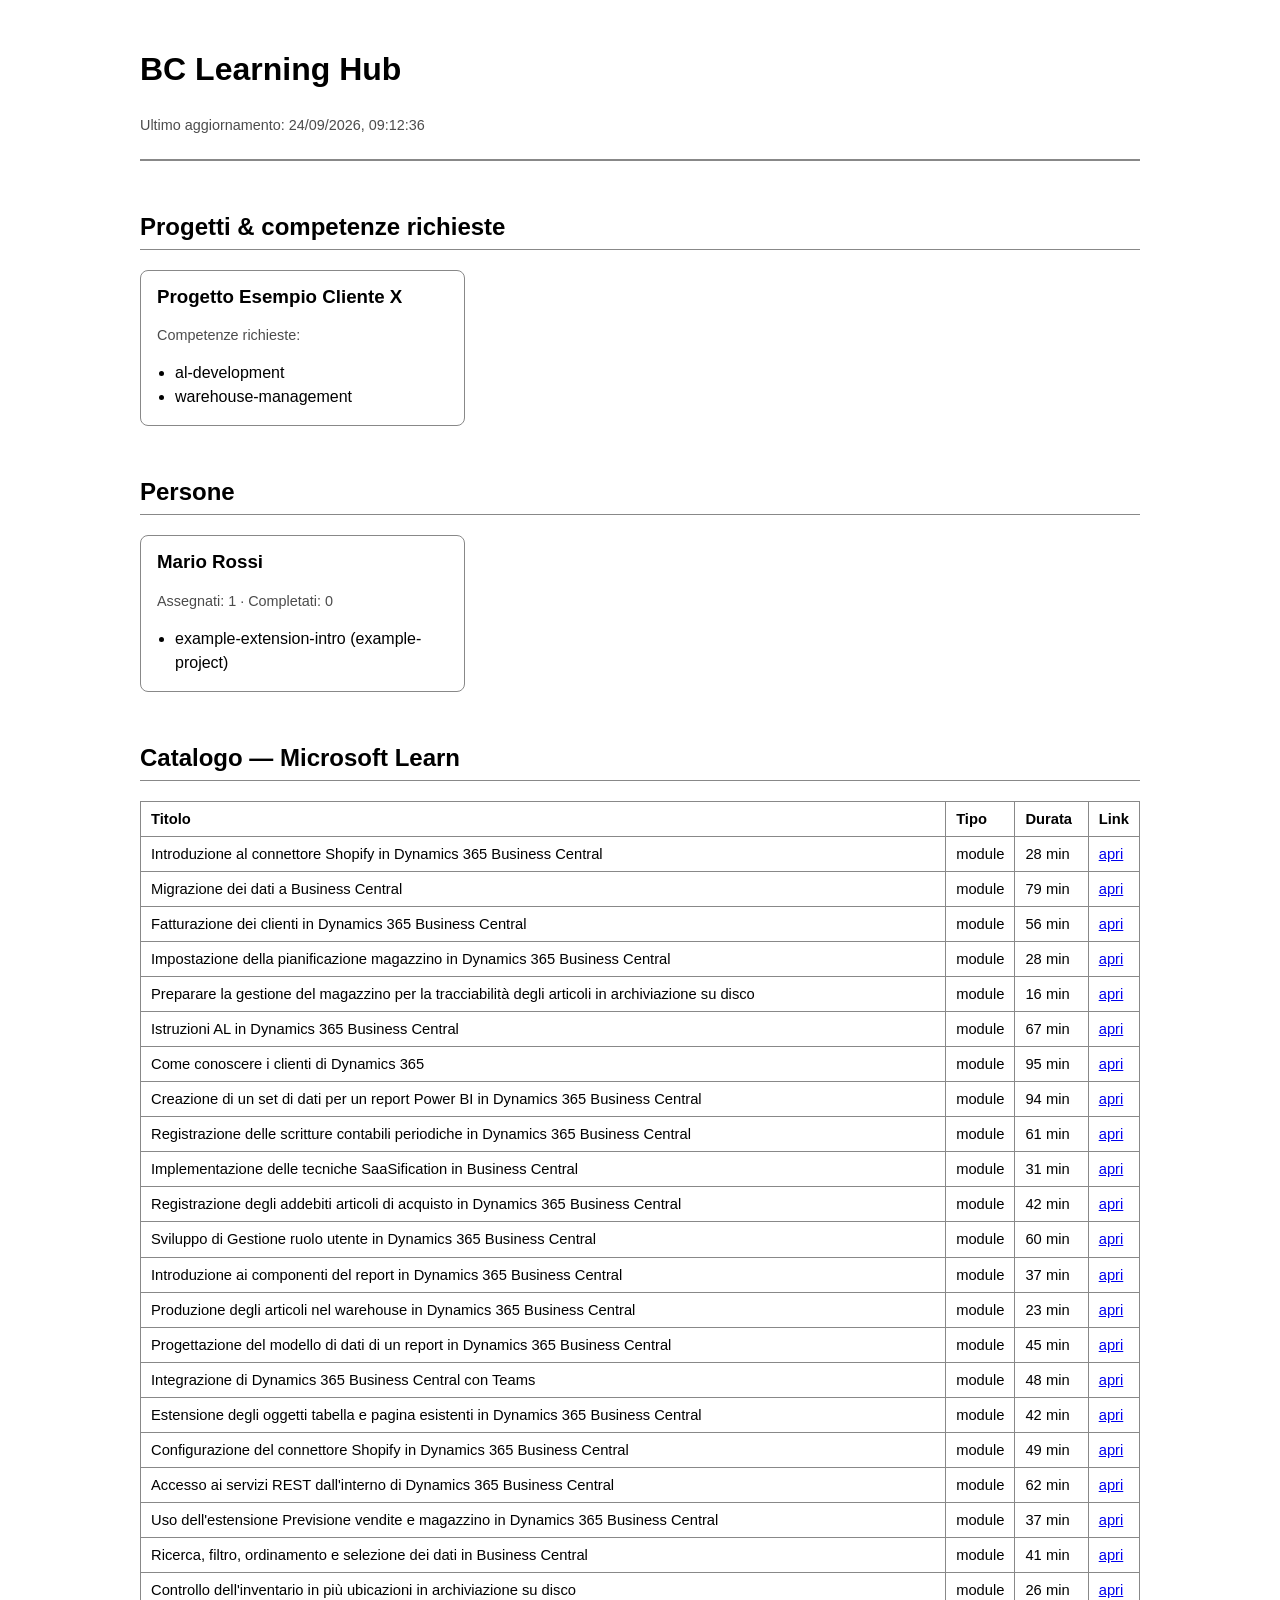
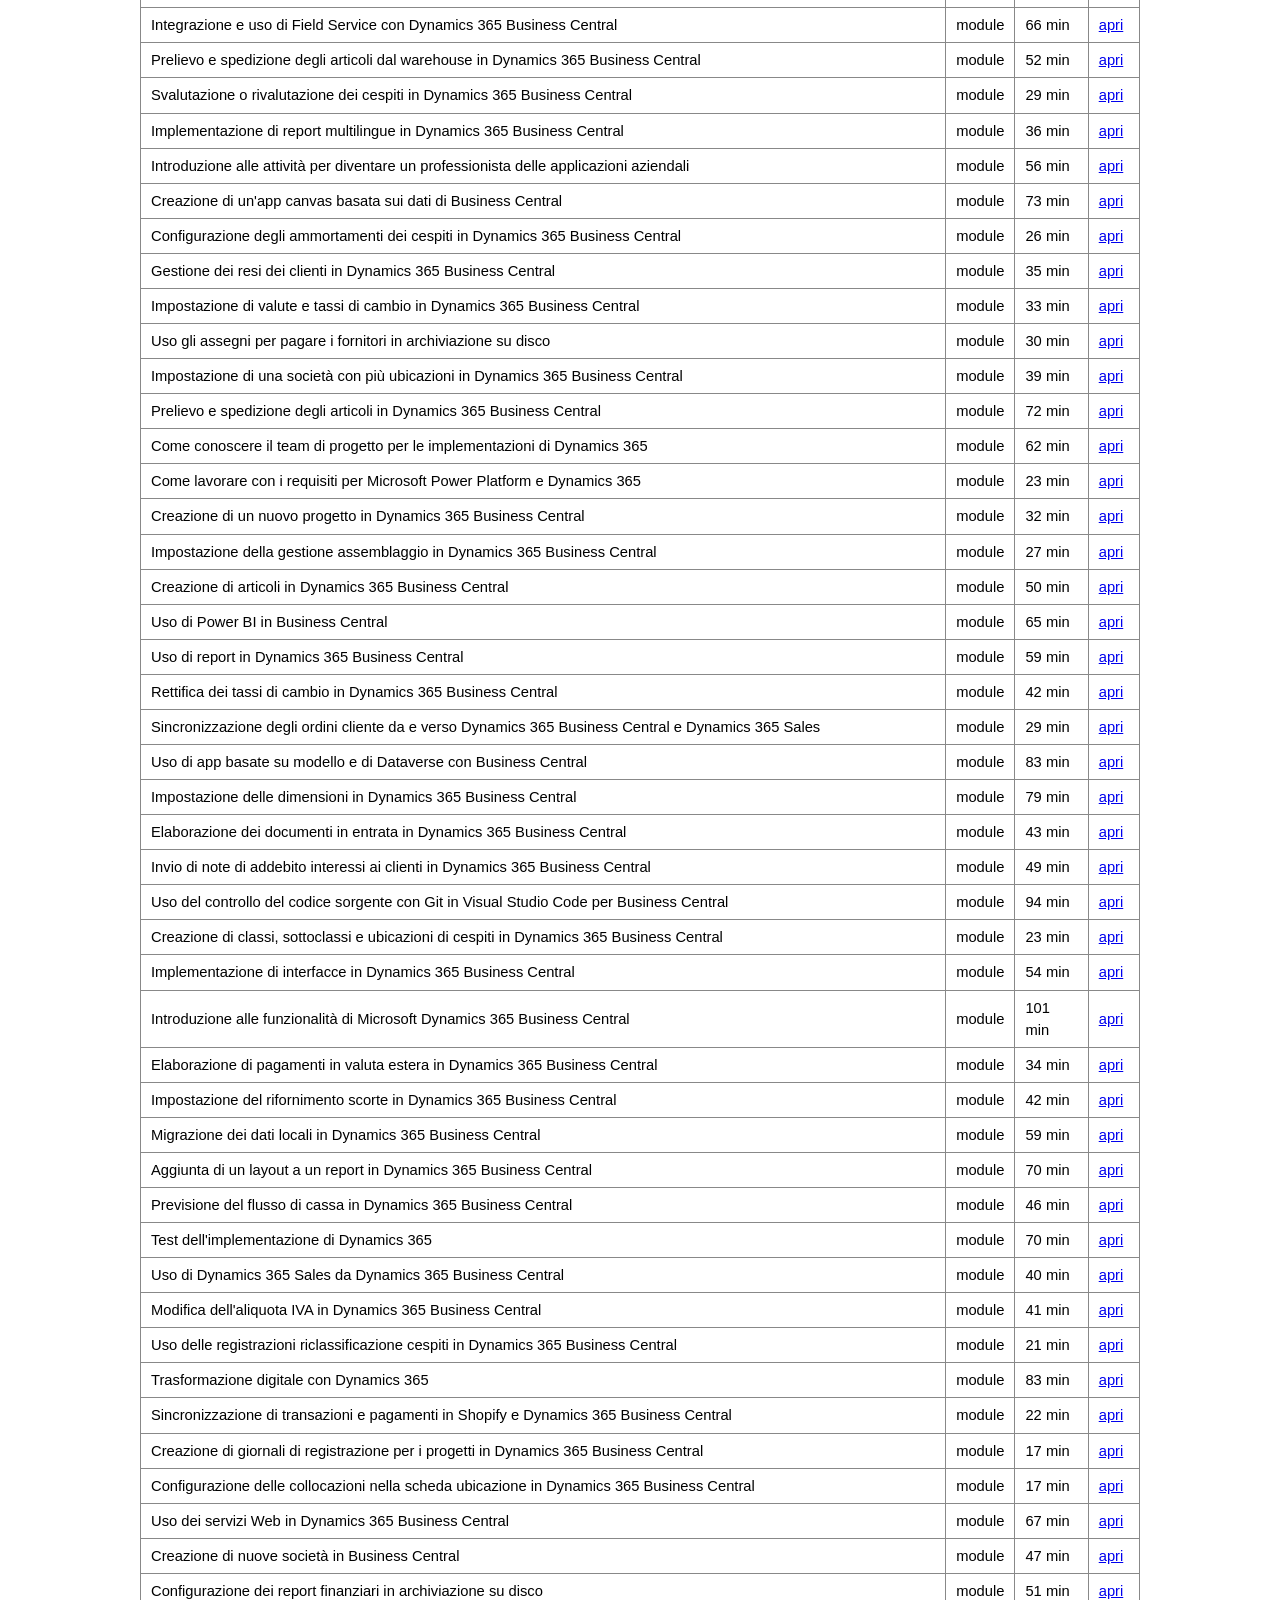
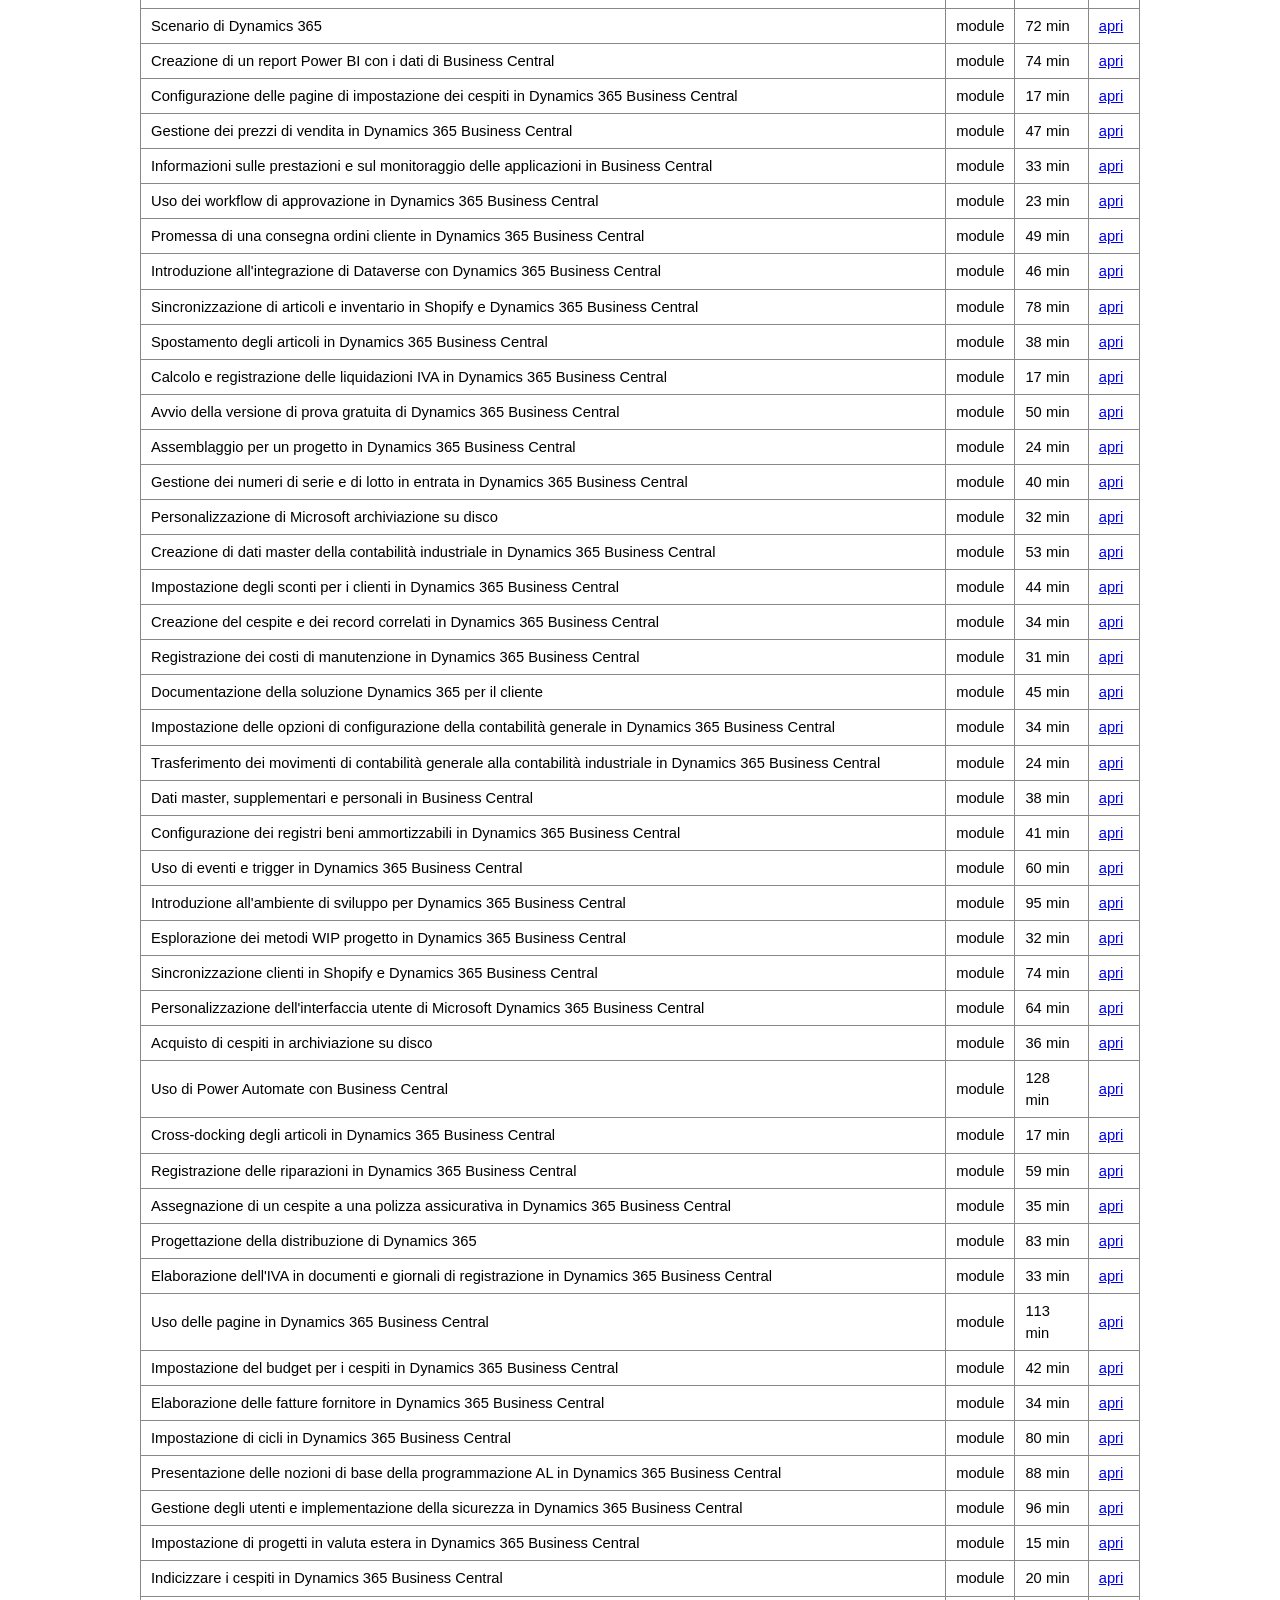
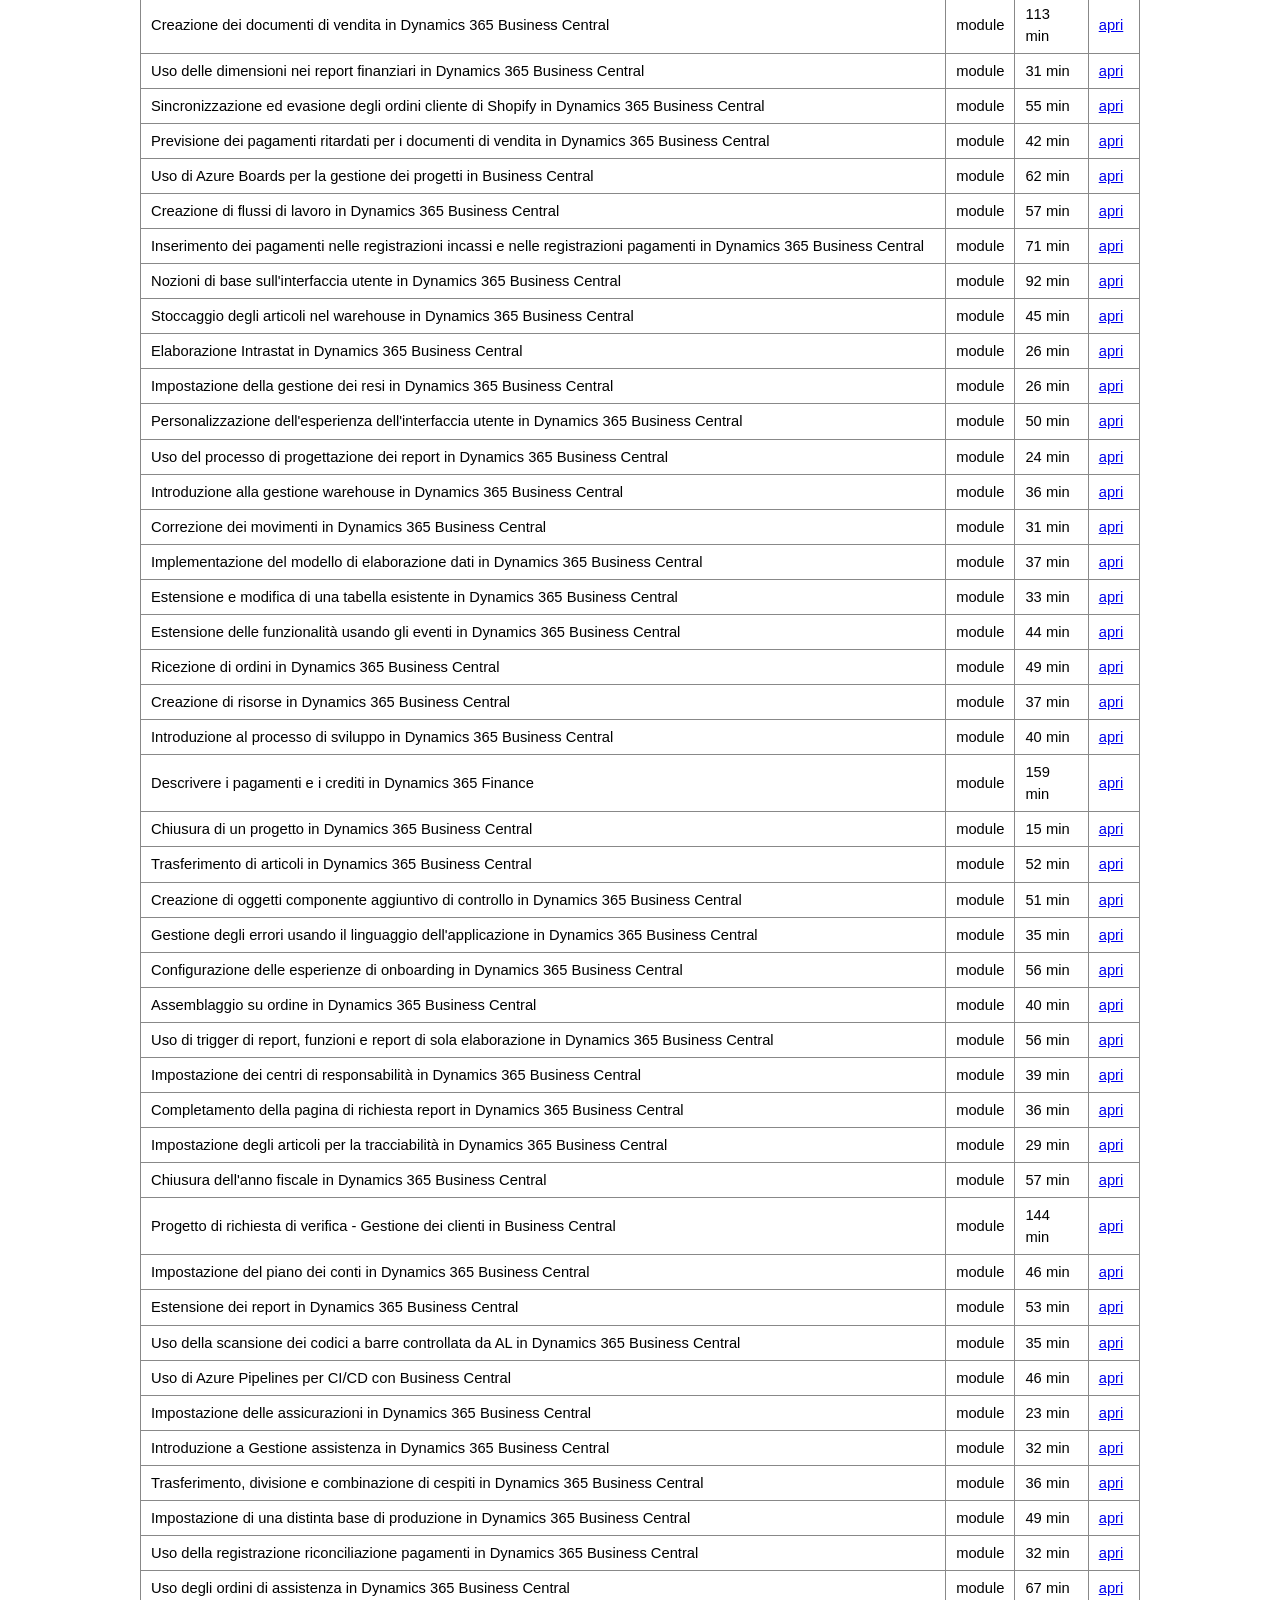
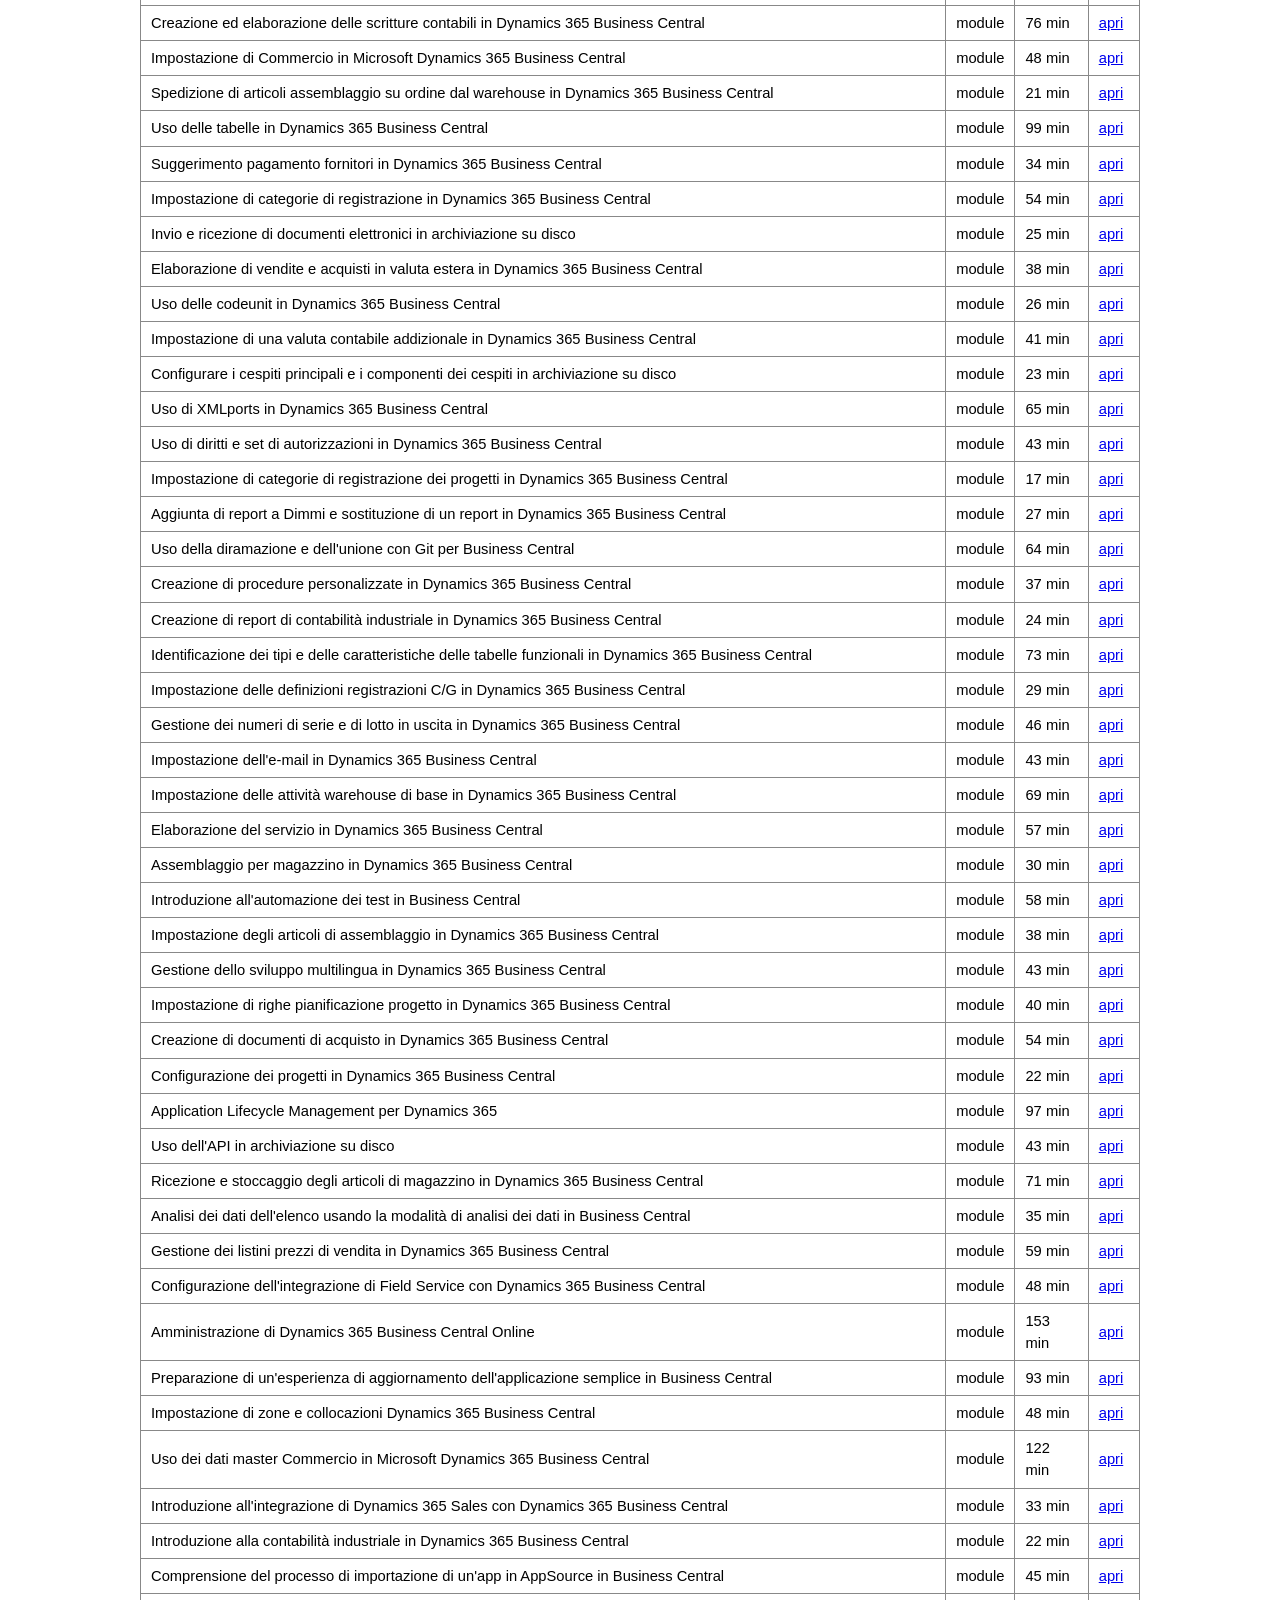
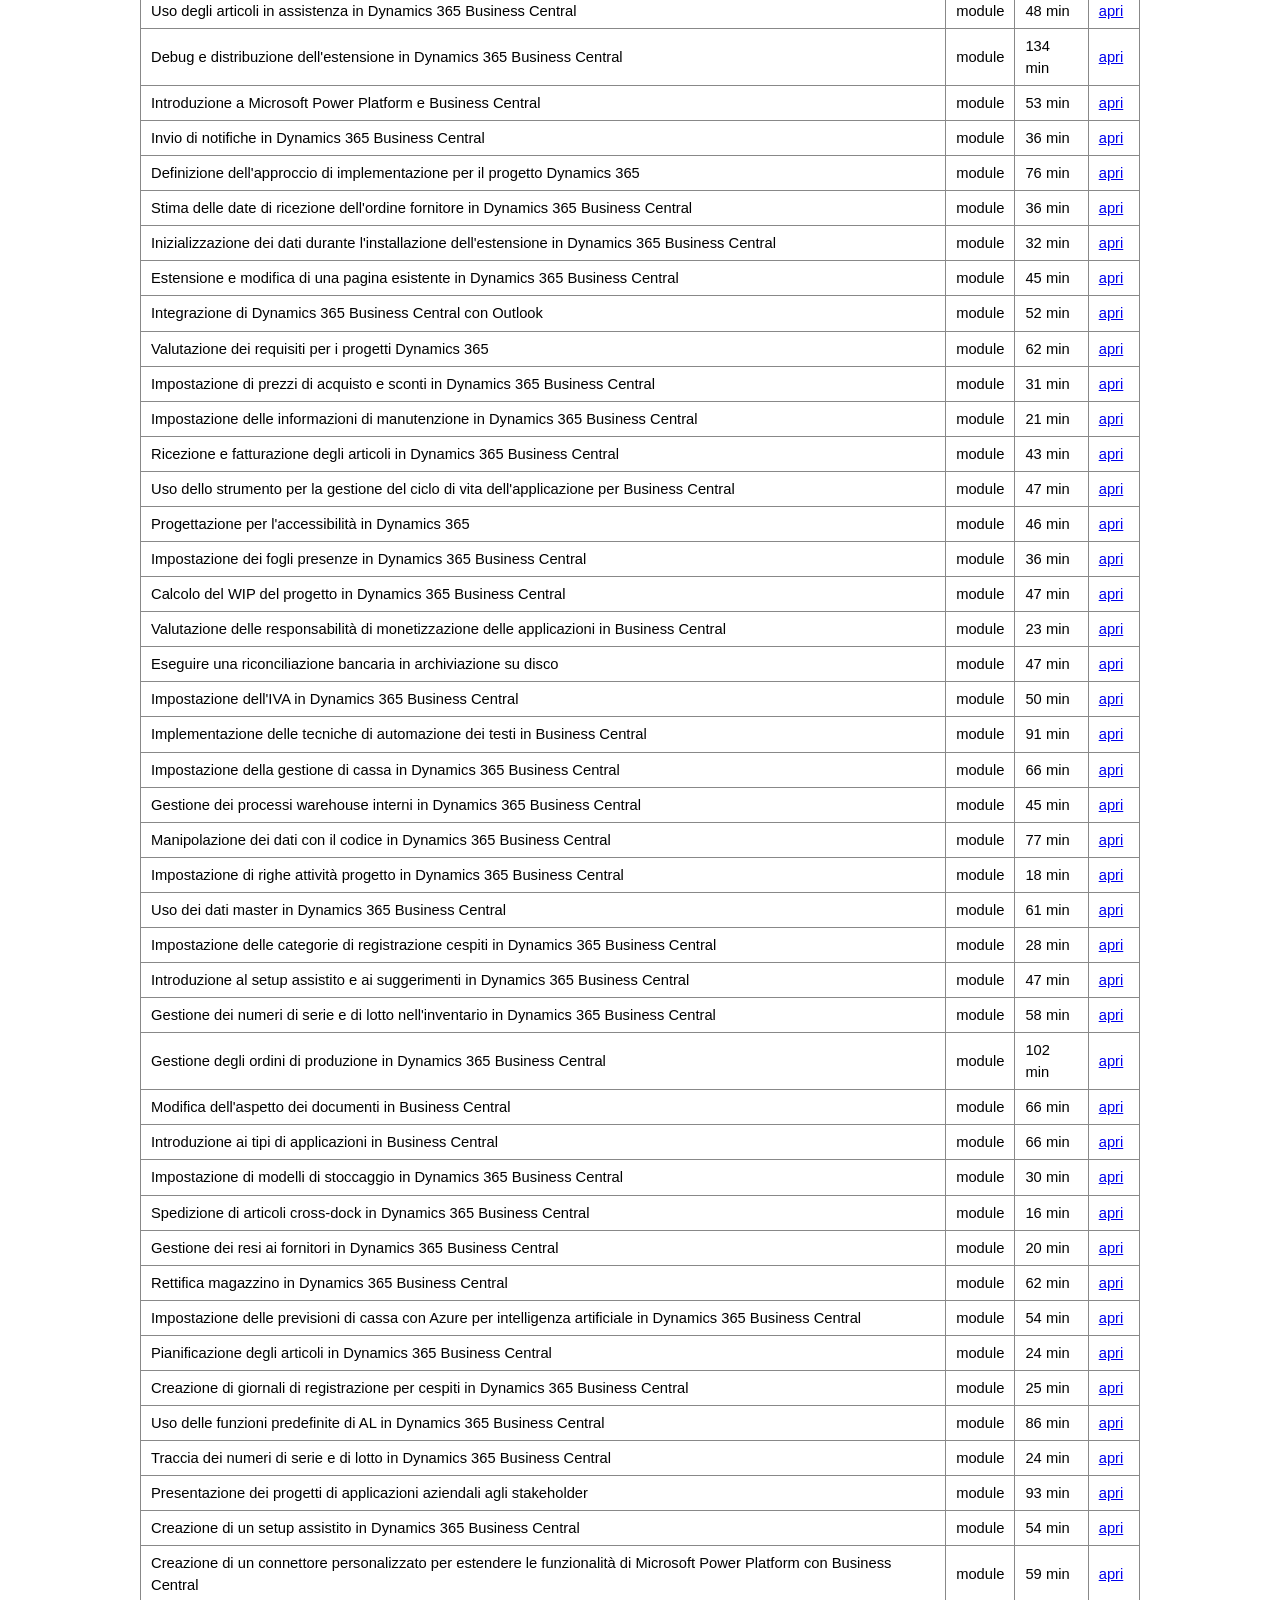
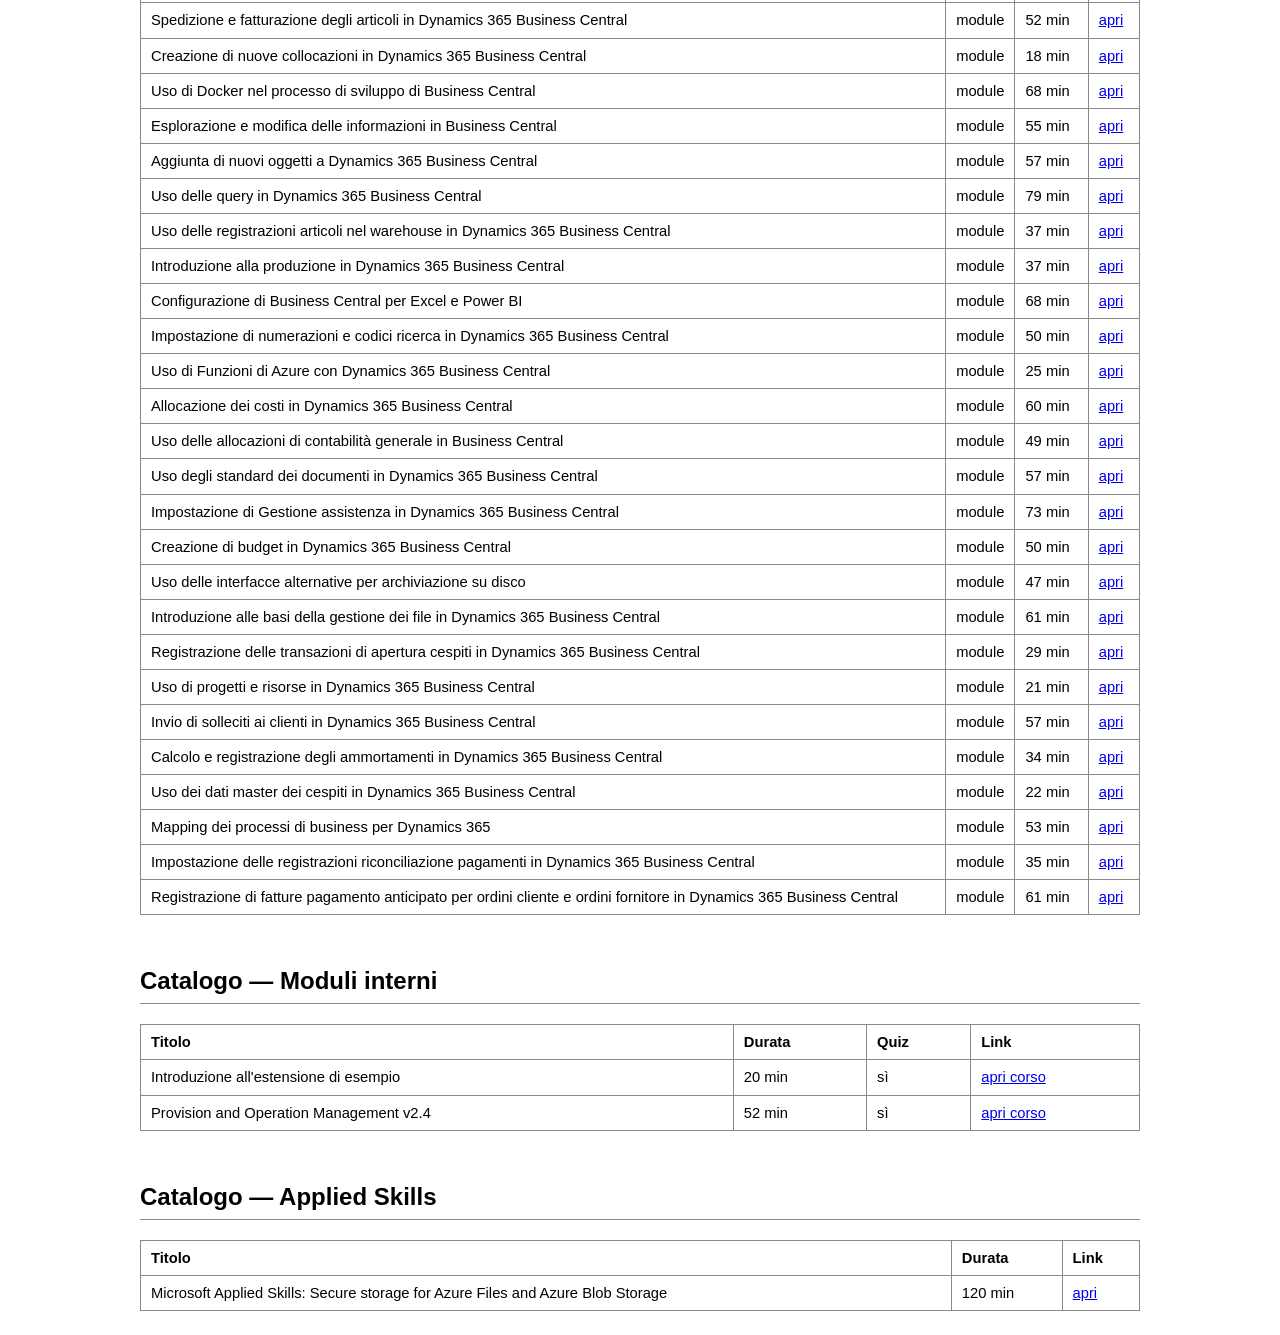
<file: site/index.html>
<!DOCTYPE html>
<html lang="it">
<head>
<meta charset="UTF-8">
<title>BC Learning Hub</title>
<link rel="stylesheet" href="style.css">
</head>
<body>
<header>
  <h1>BC Learning Hub</h1>
  <p id="generated-at" class="muted"></p>
</header>

<main>
  <section>
    <h2>Progetti &amp; competenze richieste</h2>
    <div id="projects" class="cards"></div>
  </section>

  <section>
    <h2>Persone</h2>
    <div id="people" class="cards"></div>
  </section>

  <section>
    <h2>Catalogo — Microsoft Learn</h2>
    <table id="learn-catalog"><thead><tr><th>Titolo</th><th>Tipo</th><th>Durata</th><th>Link</th></tr></thead><tbody></tbody></table>
  </section>

  <section>
    <h2>Catalogo — Moduli interni</h2>
    <table id="internal-catalog"><thead><tr><th>Titolo</th><th>Durata</th><th>Quiz</th><th>Link</th></tr></thead><tbody></tbody></table>
  </section>

  <section>
    <h2>Catalogo — Applied Skills</h2>
    <table id="applied-skills-catalog"><thead><tr><th>Titolo</th><th>Durata</th><th>Link</th></tr></thead><tbody></tbody></table>
  </section>
</main>

<script src="app.js"></script>
</body>
</html>
</file>
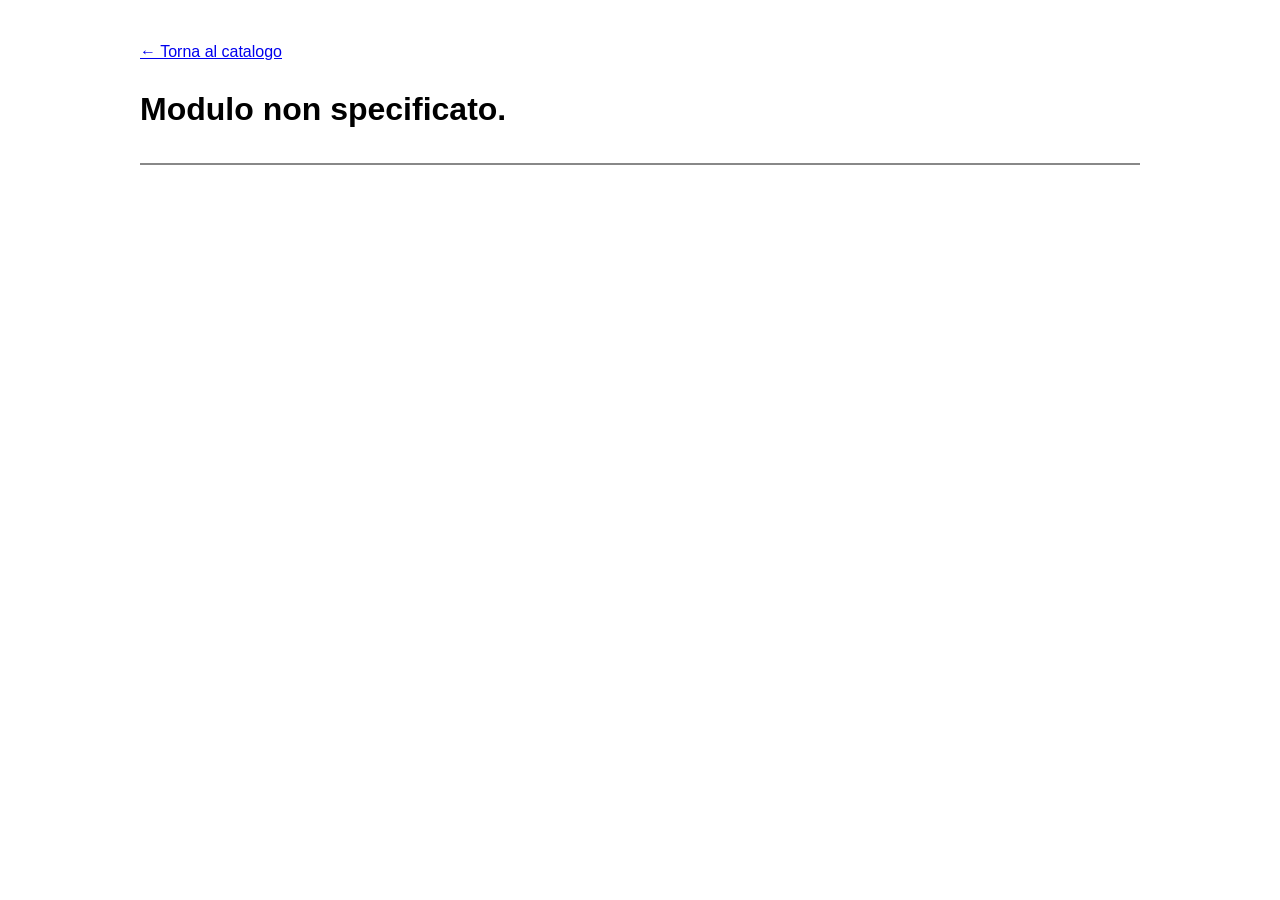
<file: site/module.html>
<!DOCTYPE html>
<html lang="it">
<head>
<meta charset="UTF-8">
<title>Modulo — BC Learning Hub</title>
<link rel="stylesheet" href="style.css">
</head>
<body>
<header>
  <p><a href="index.html">&larr; Torna al catalogo</a></p>
  <h1 id="module-title">Caricamento...</h1>
  <p id="module-meta" class="muted"></p>
</header>

<main>
  <article id="module-content"></article>

  <section id="quiz-section" hidden>
    <h2>Verifica di apprendimento</h2>
    <form id="quiz-form"></form>
    <button id="quiz-submit" type="button">Verifica risposte</button>
    <p id="quiz-result"></p>
    <a id="complete-link" hidden target="_blank" rel="noopener">Segna come completato su GitHub &rarr;</a>
  </section>
</main>

<script src="module.js"></script>
</body>
</html>
</file>
<file: site/style.css>
:root {
  color-scheme: light dark;
  font-family: Segoe UI, Arial, sans-serif;
}
body { max-width: 1000px; margin: 0 auto; padding: 24px; line-height: 1.5; }
header { border-bottom: 2px solid #888; padding-bottom: 8px; margin-bottom: 24px; }
.muted { opacity: 0.7; font-size: 0.9em; }
h2 { margin-top: 2em; border-bottom: 1px solid #888; padding-bottom: 4px; }
.cards { display: grid; grid-template-columns: repeat(auto-fill, minmax(260px, 1fr)); gap: 12px; }
.card { border: 1px solid #888; border-radius: 8px; padding: 12px 16px; }
.card h3 { margin: 0 0 8px; }
.card ul { margin: 4px 0; padding-left: 18px; }
table { border-collapse: collapse; width: 100%; margin-top: 8px; }
td, th { border: 1px solid #888; padding: 6px 10px; text-align: left; font-size: 0.92em; }

#module-content img { max-width: 100%; height: auto; }
#module-content table { margin: 12px 0; }
#quiz-section { margin-top: 2em; border-top: 1px solid #888; padding-top: 1em; }
#quiz-form fieldset { border: 1px solid #888; border-radius: 6px; margin-bottom: 12px; padding: 10px 14px; }
#quiz-submit { margin-top: 8px; padding: 8px 16px; cursor: pointer; }
#complete-link { display: inline-block; margin-top: 8px; }
</file>
